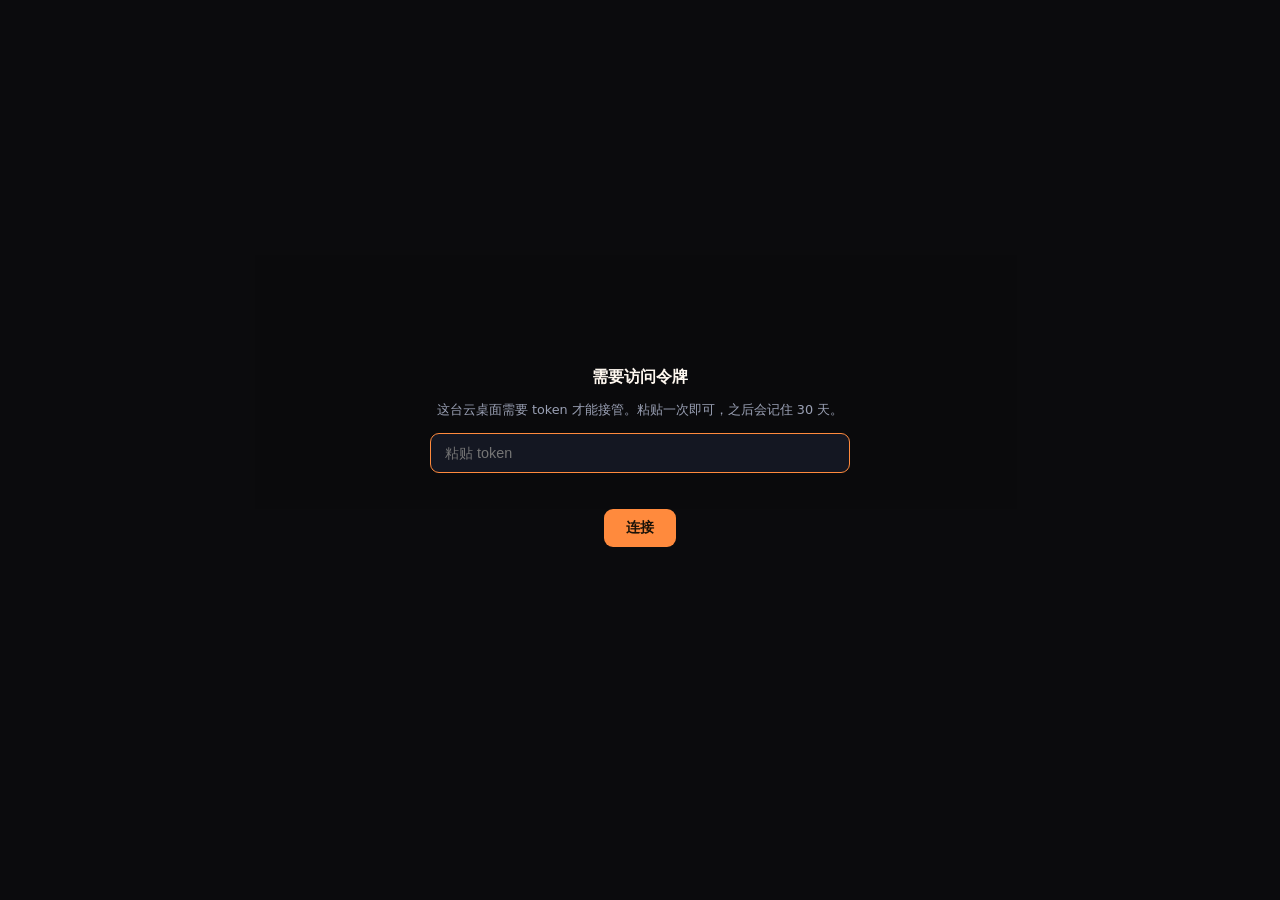
<file: index.html>
<!DOCTYPE html>
<html lang="zh">
<head>
<meta charset="utf-8">
<meta name="viewport" content="width=device-width,initial-scale=1,maximum-scale=1,user-scalable=no">
<title>box desktop</title>
<style>
  html,body{margin:0;padding:0;height:100%;background:#1a1a1a;overflow:hidden;
    font-family:system-ui,-apple-system,sans-serif}
  #screen{width:100vw;height:100vh;display:flex;align-items:center;justify-content:center}
  #screen canvas{max-width:100%;max-height:100%;object-fit:contain;display:block;cursor:default}
  #overlay{position:fixed;inset:0;display:flex;align-items:center;justify-content:center;
    background:rgba(10,10,12,.94);color:#fff8f0;z-index:10;font-size:15px;text-align:center;
    flex-direction:column;gap:14px;padding:24px}
  #overlay.hidden{display:none}
  .spinner{width:26px;height:26px;border:3px solid rgba(255,255,255,.2);
    border-top-color:#ff8a3d;border-radius:50%;animation:spin .9s linear infinite}
  @keyframes spin{to{transform:rotate(360deg)}}
  #gate{display:none;flex-direction:column;gap:12px;align-items:center;max-width:420px;width:100%}
  #gate.show{display:flex}
  #gate h2{font-size:1rem;font-weight:600;margin:0}
  #gate p{font-size:.8rem;color:#9aa0b4;margin:0;line-height:1.6}
  #gate input{width:100%;box-sizing:border-box;padding:11px 14px;border-radius:9px;
    border:1px solid #333a4d;background:#141722;color:#e6e9f2;font-size:.9rem;outline:none}
  #gate input:focus{border-color:#ff8a3d}
  #gate button{padding:10px 22px;border-radius:9px;border:0;background:#ff8a3d;color:#1a1208;
    font-weight:700;font-size:.86rem;cursor:pointer}
  #gaterr{color:#ef4444;font-size:.78rem;min-height:1em}
  #bar{position:fixed;left:0;right:0;top:0;padding:4px 10px;font-size:12px;
    background:rgba(0,0,0,.55);color:#cfcfcf;display:flex;gap:12px;align-items:center;
    opacity:0;transition:opacity .25s;z-index:20;pointer-events:none}
  #bar.show{opacity:1}
  #bar b{color:#ff8a3d;font-weight:600}
  #bar .sp{flex:1}
  #bar button{pointer-events:auto;background:#333;color:#eee;border:1px solid #555;
    border-radius:4px;padding:3px 10px;font-size:12px;cursor:pointer}
</style>
</head>
<body>
<div id="screen"></div>
<div id="bar">
  <span id="dot">●</span><b id="state">connecting</b>
  <span id="fps"></span><span class="sp"></span><span id="res"></span>
  <button id="fs">全屏</button>
  <button id="kb">键盘</button>
</div>
<div id="overlay">
  <div class="spinner" id="spin"></div>
  <div id="msg">正在连接云桌面…</div>
  <div id="gate">
    <h2>需要访问令牌</h2>
    <p>这台云桌面需要 token 才能接管。粘贴一次即可，之后会记住 30 天。</p>
    <input id="tok" type="text" placeholder="粘贴 token" autocomplete="off" spellcheck="false">
    <div id="gaterr"></div>
    <button id="gobtn">连接</button>
  </div>
</div>

<script type="module">
const COOKIE = 'desk_token';
const screenEl = document.getElementById('screen');
const overlay  = document.getElementById('overlay');
const msgEl    = document.getElementById('msg');
const gateEl   = document.getElementById('gate');
const tokEl    = document.getElementById('tok');
const errEl    = document.getElementById('gaterr');
const spinEl   = document.getElementById('spin');
const barEl    = document.getElementById('bar');
const stateEl  = document.getElementById('state');
const resEl    = document.getElementById('res');
const dotEl    = document.getElementById('dot');
const fpsEl    = document.getElementById('fps');

function readCookie(name) {
  const m = document.cookie.match(new RegExp('(?:^|; )' + name + '=([^;]*)'));
  return m ? decodeURIComponent(m[1]) : '';
}
function writeCookie(name, val) {
  const secure = location.protocol === 'https:' ? '; Secure' : '';
  document.cookie = name + '=' + encodeURIComponent(val)
    + '; Path=/; Max-Age=2592000; SameSite=Lax' + secure;
}

// token precedence: URL > cookie > none
const fromUrl = new URLSearchParams(location.search).get('token') || '';
let token = fromUrl || readCookie(COOKIE);
if (fromUrl) {
  writeCookie(COOKIE, fromUrl);
  // strip it from the address bar so it does not linger in history or shares
  history.replaceState(null, '', location.pathname);
}

let rfb = null, frames = 0, t0 = performance.now();

function showGate(err) {
  spinEl.style.display = 'none';
  msgEl.textContent = '';
  gateEl.classList.add('show');
  errEl.textContent = err || '';
  tokEl.focus();
}

function showBar() {
  barEl.classList.add('show');
  clearTimeout(showBar._t);
  showBar._t = setTimeout(() => barEl.classList.remove('show'), 2500);
}
function setState(text, ok) {
  stateEl.textContent = text;
  dotEl.style.color = ok ? '#3ecf6a' : (text === 'connecting' ? '#ffb02e' : '#e5484d');
}
document.addEventListener('mousemove', showBar);
document.addEventListener('touchstart', showBar, {passive: true});

async function start(tok) {
  let RFB, attachIME;
  try {
    RFB = (await import('./core/rfb.js')).default;
    ({ attachIME } = await import('./imebridge.js'));
  } catch (e) {
    spinEl.style.display = 'none';
    msgEl.textContent = '客户端加载失败：' + e.message;
    setState('error', false);
    return;
  }

  const proto = location.protocol === 'https:' ? 'wss://' : 'ws://';
  const wsUrl = proto + location.host + '/websockify?token=' + encodeURIComponent(tok);

  try {
    rfb = new RFB(screenEl, wsUrl, { wsProtocols: ['binary'], shared: true });
    rfb.scaleViewport = true;
    rfb.resizeSession = false;
    rfb.clipViewport = true;
    rfb.showDotCursor = false;
    rfb.focusOnClick = false;   // the IME bridge owns focus; letting noVNC
                                // re-focus the canvas would close the keyboard

    rfb.addEventListener('connect', () => {
      overlay.classList.add('hidden');
      gateEl.classList.remove('show');
      setState('connected', true);
      showBar();
      // Android's IME only attaches to editable elements, so noVNC's canvas can
      // never raise the keyboard on its own. The bridge keeps a hidden textarea
      // focused and forwards its input as RFB key events.
      try {
        rfb._ime = attachIME(rfb, screenEl);
      } catch (e) {
        console.warn('IME bridge failed', e);
      }
    });

    rfb.addEventListener('disconnect', (e) => {
      const clean = e.detail && e.detail.clean;
      setState(clean ? 'disconnected' : 'connection lost', false);
      spinEl.style.display = 'none';
      msgEl.textContent = clean
        ? '会话已断开。刷新页面重新连接。'
        : '连接中断：' + ((e.detail && e.detail.reason) || '未知原因');
      overlay.classList.remove('hidden');
    });

    rfb.addEventListener('credentialsrequired', () => rfb.sendCredentials({password: ''}));
    rfb.addEventListener('desktopname', (e) => { document.title = 'box · ' + e.detail.name; });

    rfb.addEventListener('securityfailure', (e) => {
      setState('auth failed', false);
      showGate('令牌被服务器拒绝，请重新粘贴');
    });

  } catch (err) {
    spinEl.style.display = 'none';
    msgEl.textContent = '初始化失败：' + err.message;
    setState('error', false);
  }
}

if (!token) showGate('');
else start(token);

document.getElementById('gobtn').addEventListener('click', () => {
  const v = tokEl.value.trim();
  if (!v) { errEl.textContent = '令牌不能为空'; return; }
  writeCookie(COOKIE, v);
  location.reload();
});
tokEl.addEventListener('keydown', (e) => {
  if (e.key === 'Enter') document.getElementById('gobtn').click();
});

setInterval(() => {
  if (!rfb) return;
  const w = rfb._fbWidth, h = rfb._fbHeight;
  if (w && h) resEl.textContent = w + '×' + h;
  const now = performance.now();
  const f = frames / ((now - t0) / 1000);
  if (f > 0) fpsEl.textContent = f.toFixed(0) + ' fps';
}, 1000);

document.getElementById('kb').addEventListener('click', (ev) => {
  ev.stopPropagation();
  if (rfb && rfb._ime) rfb._ime.focus();
  else if (rfb) {
    // Not connected yet — the bridge only exists after 'connect'.
    setState('connecting', false);
  }
  showBar();
});

document.getElementById('fs').addEventListener('click', (ev) => {
  ev.stopPropagation();
  if (!document.fullscreenElement) document.documentElement.requestFullscreen?.();
  else document.exitFullscreen?.();
});
</script>
</body>
</html>
</file>
